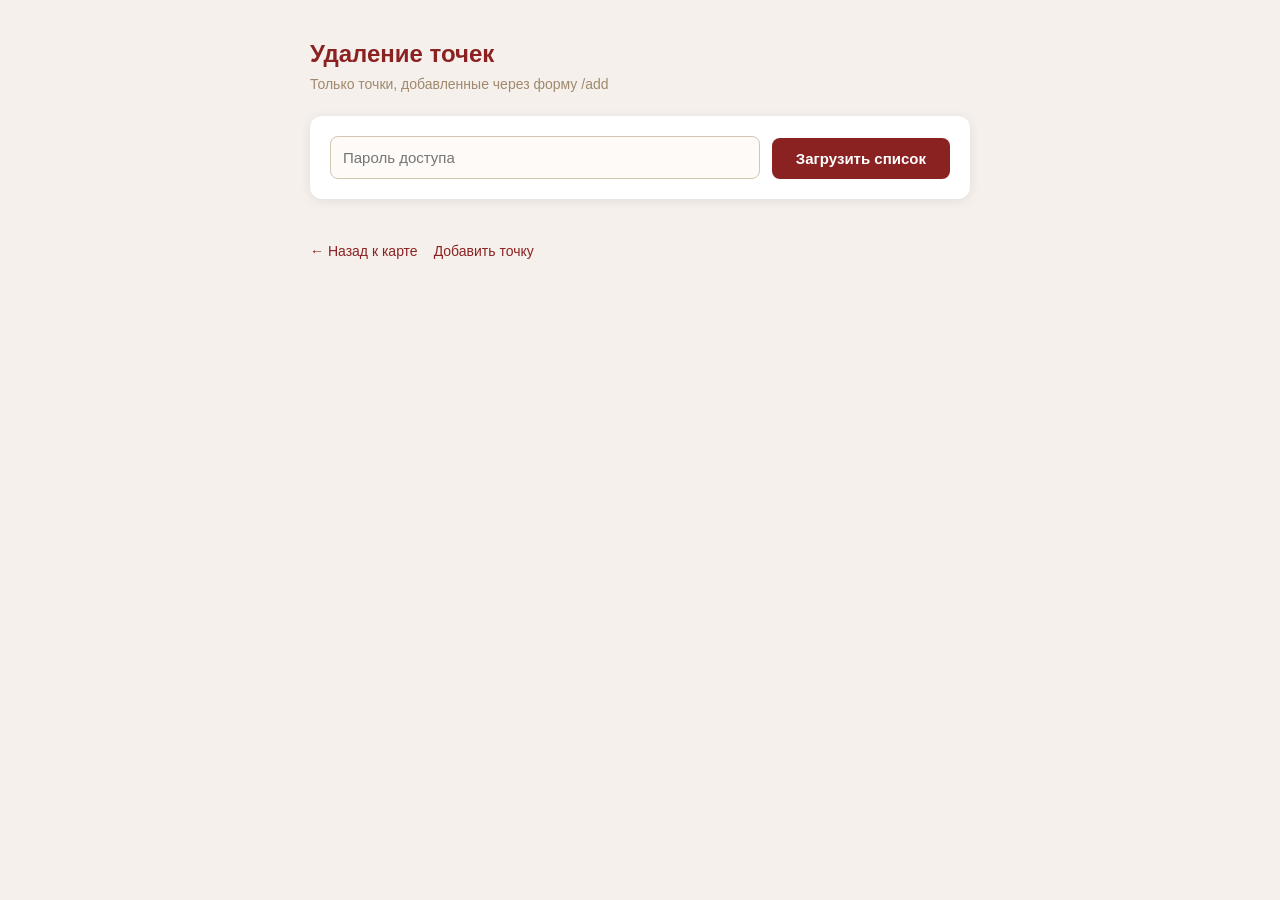
<file: frontend/delete.html>
<!DOCTYPE html>
<html lang="ru">
<head>
    <meta charset="UTF-8">
    <meta name="viewport" content="width=device-width, initial-scale=1.0">
    <title>Удалить точки — Заводы Омска</title>
    <style>
        * { box-sizing: border-box; margin: 0; padding: 0; }
        body { font-family: -apple-system, BlinkMacSystemFont, 'Segoe UI', sans-serif; background: #f5f0eb; color: #2c1810; min-height: 100vh; }
        .container { max-width: 700px; margin: 0 auto; padding: 40px 20px; }
        h1 { font-size: 24px; margin-bottom: 8px; color: #8b2222; }
        .subtitle { color: #a0896e; margin-bottom: 24px; font-size: 14px; }
        .auth-row { display: flex; gap: 12px; align-items: flex-end; margin-bottom: 24px; background: white; border-radius: 12px; padding: 20px; box-shadow: 0 2px 12px rgba(0,0,0,0.08); }
        .auth-row input { flex: 1; padding: 12px; border: 1px solid #d4c5b2; border-radius: 8px; font-size: 15px; background: #fdfaf7; }
        .auth-row button { padding: 12px 24px; background: #8b2222; color: white; border: none; border-radius: 8px; font-size: 15px; font-weight: 600; cursor: pointer; white-space: nowrap; }
        .auth-row button:hover { background: #6b1a1a; }
        .place-card { background: white; border-radius: 12px; padding: 20px; margin-bottom: 12px; box-shadow: 0 2px 8px rgba(0,0,0,0.06); display: flex; justify-content: space-between; align-items: center; gap: 16px; }
        .place-card h3 { font-size: 16px; margin-bottom: 4px; color: #2c1810; }
        .place-card .meta { font-size: 13px; color: #a0896e; }
        .place-card .delete-btn { padding: 8px 18px; background: #c62828; color: white; border: none; border-radius: 6px; cursor: pointer; font-weight: 600; font-size: 13px; white-space: nowrap; }
        .place-card .delete-btn:hover { background: #b71c1c; }
        .place-card .delete-btn:disabled { background: #ccc; cursor: not-allowed; }
        .status { text-align: center; padding: 12px; border-radius: 8px; margin-bottom: 20px; display: none; }
        .status.success { display: block; background: #e8f5e9; color: #2e7d32; }
        .status.error { display: block; background: #fce4ec; color: #c62828; }
        .empty { text-align: center; padding: 40px; color: #a0896e; background: white; border-radius: 12px; box-shadow: 0 2px 8px rgba(0,0,0,0.06); }
        .back-link { display: inline-block; margin-top: 20px; color: #8b2222; text-decoration: none; font-size: 14px; }
        .back-link:hover { text-decoration: underline; }
        .nav-links { display: flex; gap: 16px; margin-top: 20px; }
    </style>
</head>
<body>
    <div class="container">
        <h1>Удаление точек</h1>
        <p class="subtitle">Только точки, добавленные через форму /add</p>

        <div class="auth-row">
            <input type="password" id="auth-password" placeholder="Пароль доступа" style="margin-bottom:0">
            <button onclick="loadPlaces()">Загрузить список</button>
        </div>

        <div id="status" class="status"></div>
        <div id="places-list"></div>

        <div class="nav-links">
            <a href="/" class="back-link">← Назад к карте</a>
            <a href="/add" class="back-link">Добавить точку</a>
        </div>
    </div>

    <script>
        let authPassword = '';

        async function loadPlaces() {
            authPassword = document.getElementById('auth-password').value;
            const status = document.getElementById('status');
            status.className = 'status'; status.style.display = 'none';

            const auth = btoa('admin:' + authPassword);
            try {
                const response = await fetch('/api/places/new', { headers: { 'Authorization': 'Basic ' + auth } });
                if (!response.ok) { status.className = 'status error'; status.style.display = 'block'; status.textContent = 'Неверный пароль или ошибка сервера'; return; }
                const places = await response.json();
                renderList(places);
            } catch (err) {
                status.className = 'status error'; status.style.display = 'block';
                status.textContent = 'Ошибка сети: ' + err.message;
            }
        }

        function renderList(places) {
            const container = document.getElementById('places-list');
            if (!places || places.length === 0) {
                container.innerHTML = '<div class="empty">Нет точек, добавленных через /add</div>';
                return;
            }
            container.innerHTML = places.map(p => `
                <div class="place-card" id="place-${p.id}">
                    <div>
                        <h3>${escapeHtml(p.title)}</h3>
                        <div class="meta">ID: ${p.id} | ${p.coordinates[0].toFixed(6)}, ${p.coordinates[1].toFixed(6)} | Фото: ${p.images ? p.images.length : 0}</div>
                    </div>
                    <button class="delete-btn" onclick="deletePlace(${p.id})">Удалить</button>
                </div>
            `).join('');
        }

        async function deletePlace(id) {
            if (!confirm('Удалить точку #' + id + '?')) return;
            const btn = document.querySelector('#place-' + id + ' .delete-btn');
            btn.disabled = true; btn.textContent = '...';

            const auth = btoa('admin:' + authPassword);
            const status = document.getElementById('status');
            try {
                const response = await fetch('/api/places/' + id, { method: 'DELETE', headers: { 'Authorization': 'Basic ' + auth } });
                if (response.ok) {
                    document.getElementById('place-' + id).remove();
                    status.className = 'status success'; status.style.display = 'block';
                    status.textContent = 'Точка #' + id + ' удалена';
                    setTimeout(() => { status.style.display = 'none'; }, 3000);
                } else {
                    const err = await response.json();
                    status.className = 'status error'; status.style.display = 'block';
                    status.textContent = 'Ошибка: ' + (err.detail || '');
                }
            } catch (err) {
                status.className = 'status error'; status.style.display = 'block';
                status.textContent = 'Ошибка: ' + err.message;
            }
            btn.disabled = false; btn.textContent = 'Удалить';
        }

        function escapeHtml(text) {
            const div = document.createElement('div');
            div.textContent = text;
            return div.innerHTML;
        }
    </script>
</body>
</html>
</file>
